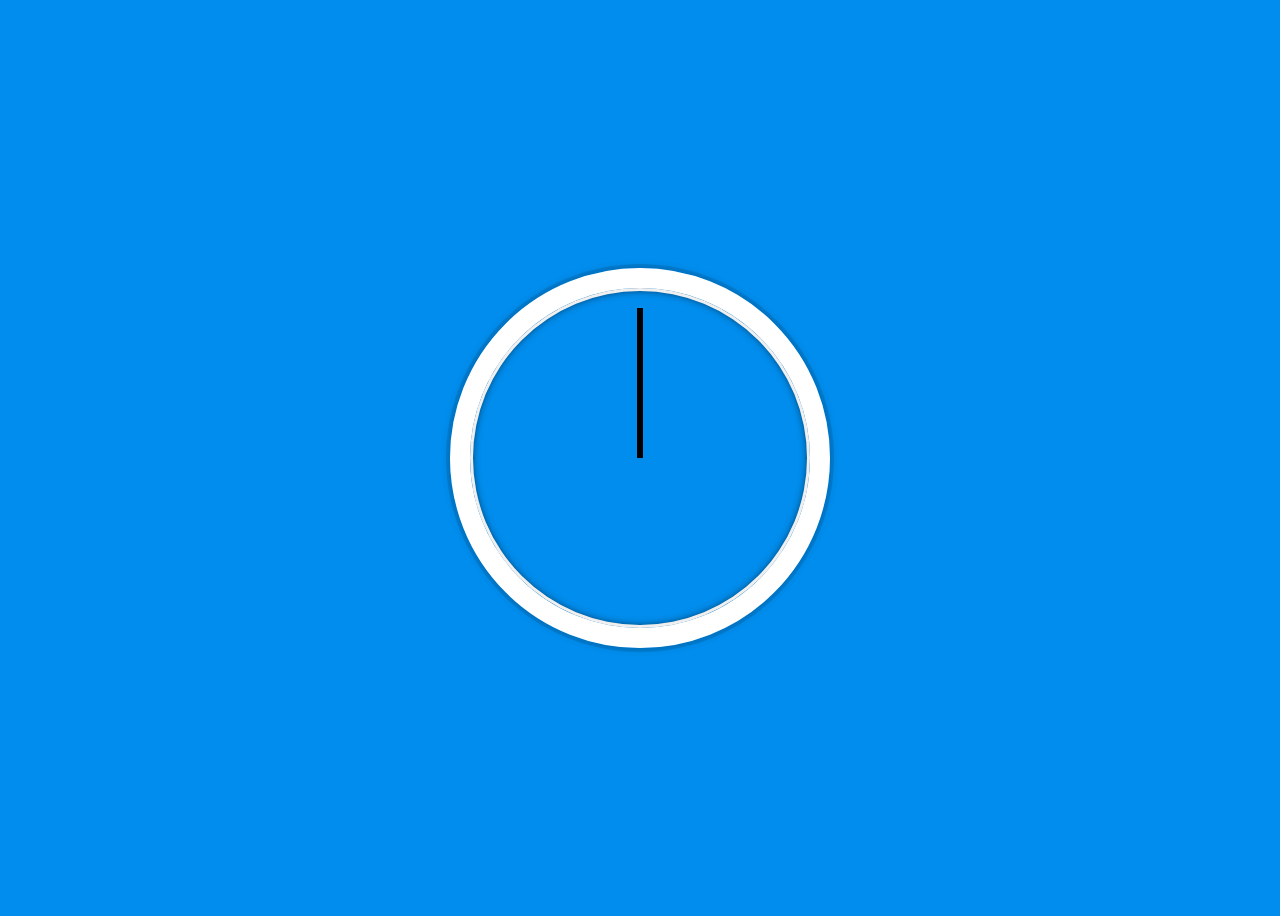
<file: proyectos/01 reloj/index.html>
<!DOCTYPE html>
<html>
  <head>
    <meta charset="utf-8">
    <title>Reloj con JS</title>
    <link rel="stylesheet" href="master.css">
  </head>
  <body>
    <div class="reloj">
      <div class="cara-reloj">
        <div class="aguja aguja-horas"></div>
        <div class="aguja aguja-minutos"></div>
        <div class="aguja aguja-segundos"></div>
      </div>
    </div>
  <script src="main.js" charset="utf-8"></script>
  </body>
</html>
</file>
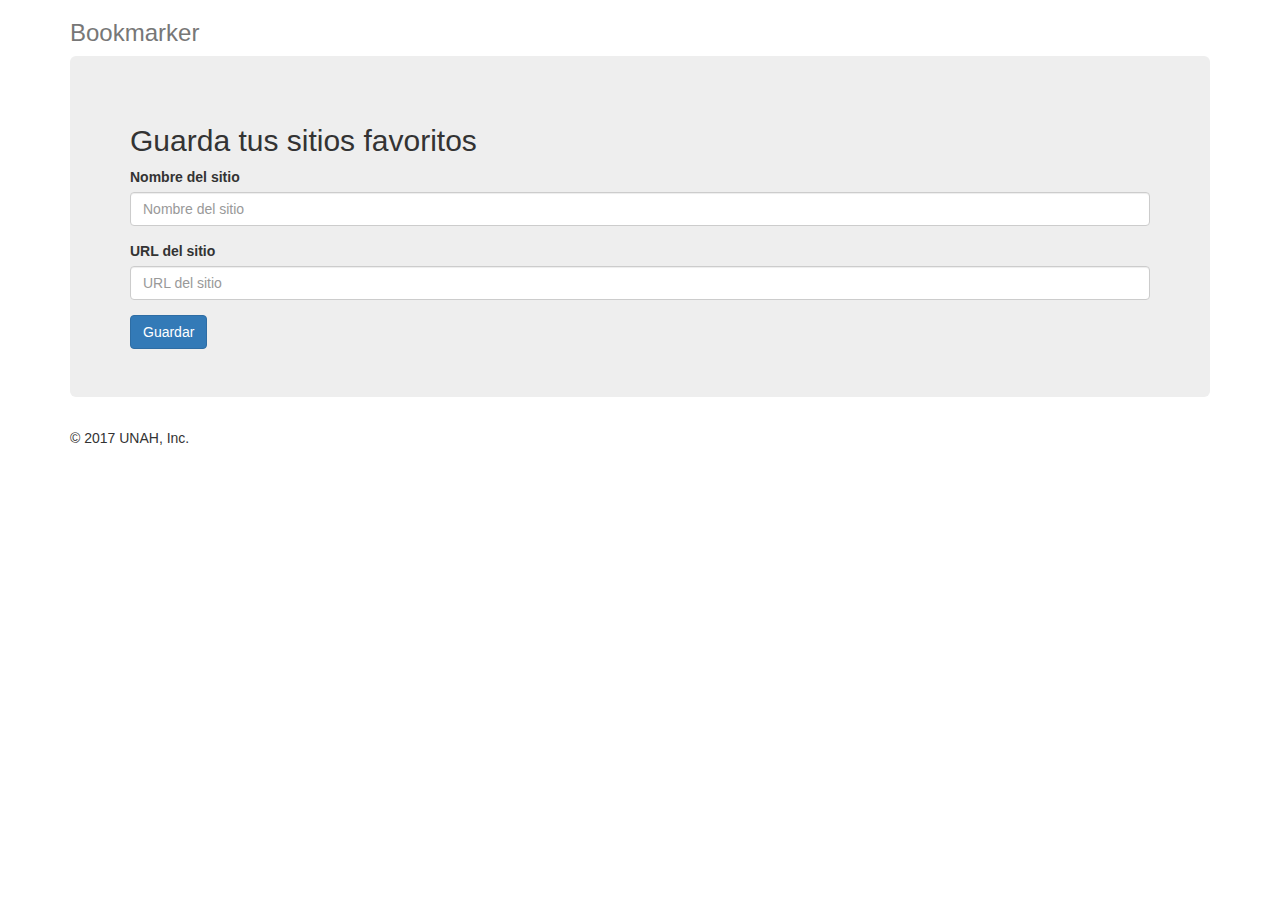
<file: proyectos/02 favoritos/index.html>
<!DOCTYPE html>
<html lang="en">
  <head>
    <meta charset="utf-8">
    <meta http-equiv="X-UA-Compatible" content="IE=edge">
    <meta name="viewport" content="width=device-width, initial-scale=1">
    <title>Bookmarker</title>

    <!-- Bootstrap core CSS -->
    <link href="https://maxcdn.bootstrapcdn.com/bootstrap/3.3.7/css/bootstrap.min.css" rel="stylesheet" integrity="sha384-BVYiiSIFeK1dGmJRAkycuHAHRg32OmUcww7on3RYdg4Va+PmSTsz/K68vbdEjh4u" crossorigin="anonymous">
  </head>

  <body onload="cargarFavoritos()">

    <div class="container">
      <div class="header clearfix">
        <nav>

        </nav>
        <h3 class="text-muted">Bookmarker</h3>
      </div>

      <div class="jumbotron">
        <h2>Guarda tus sitios favoritos</h2>
        <form id="formularioPrincipal">
          <div class="form-group">
            <label>Nombre del sitio</label>
            <input type="text" class="form-control" id="nombreSitio" placeholder="Nombre del sitio">
          </div>
          <div class="form-group">
            <label>URL del sitio</label>
            <input type="text" class="form-control" id="urlSitio" placeholder="URL del sitio">
          </div>
          <button type="submit" class="btn btn-primary">Guardar</button>
        </form>
      </div>

      <div class="row marketing">
        <div class="col-lg-12">
          <div id="resultadoFavoritos"></div>
        </div>
      </div>

      <footer class="footer">
        <p>&copy; 2017 UNAH, Inc.</p>
      </footer>

    </div> <!-- /container -->

    <!-- <script -->
    <!-- src="https://code.jquery.com/jquery-3.1.1.js" -->
    <!-- integrity="sha256-16cdPddA6VdVInumRGo6IbivbERE8p7CQR3HzTBuELA=" -->
    <!-- crossorigin="anonymous"></script> -->
    <!-- <script src="js/bootstrap.min.js"></script> -->
    <script src="main.js"></script>
  </body>
</html>
</file>
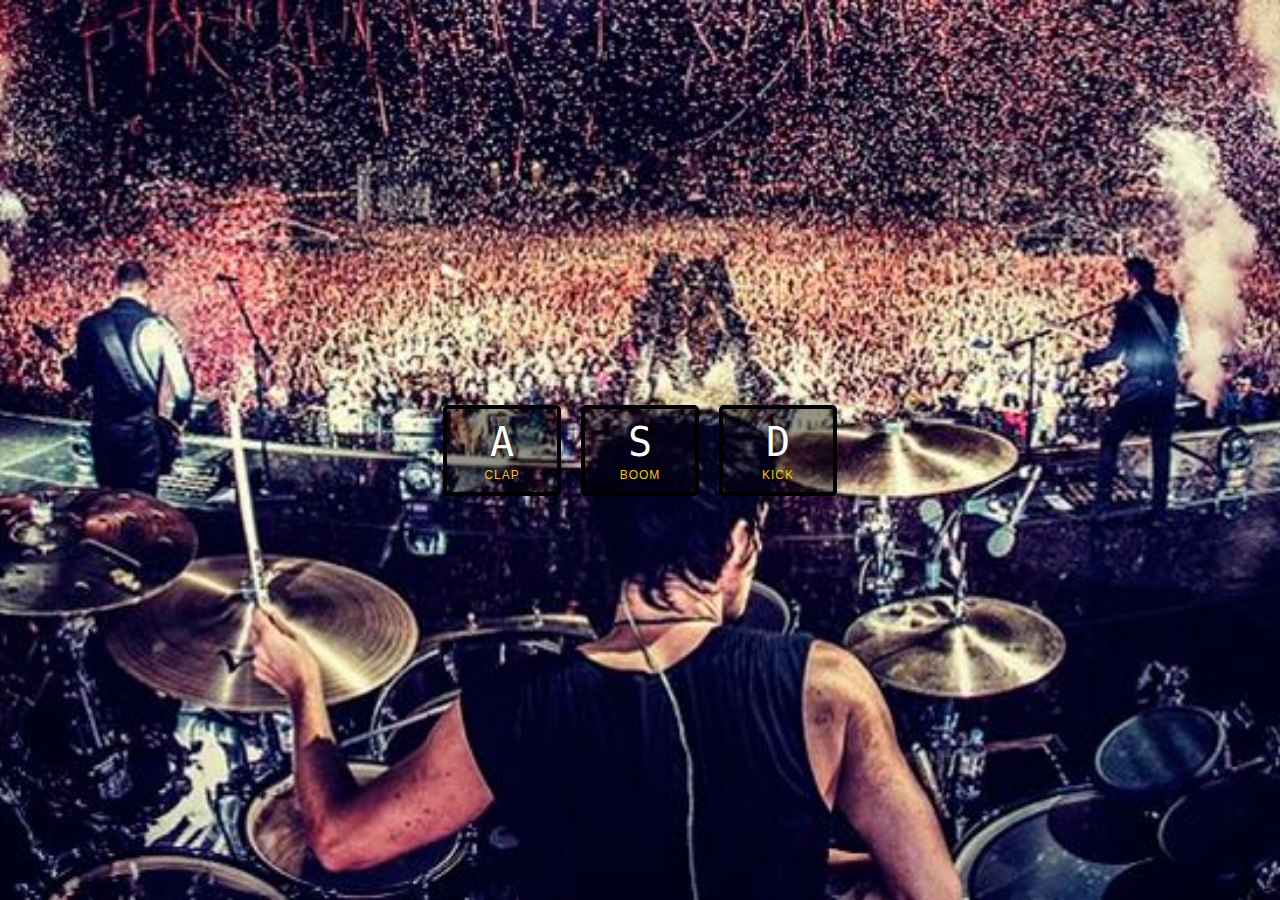
<file: proyectos/03 bateria/index.html>
<!DOCTYPE html>
<html>
  <head>
    <meta charset="utf-8">
    <title>Bateria</title>
    <link rel="stylesheet" href="master.css">
  </head>
  <body>
    <div class="keys">
      <div class="key" data-key="65">
        <kbd>A</kbd>
        <span class="sound">Clap</span>
      </div>
      <div class="key" data-key="83">
        <kbd>S</kbd>
        <span class="sound">Boom</span>
      </div>
      <div class="key" data-key="68">
        <kbd>D</kbd>
        <span class="sound">Kick</span>
      </div>
    </div>
    <sound src="sonidos/clap.wav" data-key="65"></sound>
    <sound src="sonidos/boom.wav" data-key="83"></sound>
    <sound src="sonidos/kick.wav" data-key="68"></sound>
  <script src="main.js" charset="utf-8"></script>
  </body>
</html>
</file>
<file: proyectos/01 reloj/master.css>
html {
 background:#018DED url(http://unsplash.it/1500/1000?image=881&blur=50);
 background-size:cover;
 font-family:'helvetica neue';
 text-align: center;
 font-size: 10px;
}

body {
 font-size: 2rem;
 display:flex;
 flex:1;
 min-height: 100vh;
 align-items: center;
}
.reloj {
 width: 30rem;
 height: 30rem;
 border:20px solid white;
 border-radius:50%;
 margin:50px auto;
 position: relative;
 padding:2rem;
 box-shadow:
   0 0 0 4px rgba(0,0,0,0.1),
   inset 0 0 0 3px #EFEFEF,
   inset 0 0 10px black,
   0 0 10px rgba(0,0,0,0.2);
 }
.cara-reloj {
 position: relative;
 width: 100%;
 height: 100%;
 transform: translateY(-3px);
}

.aguja {
  width: 50%;
  height: 6px;
  background: black;
  position: absolute;
  top: 50%;
  transform-origin: 100%;
  transform: rotate(90deg);
  transition: all 0.05s;
  transition-timing-function: cubic-bezier(0, 3.4, 1, 2.75);
}
</file>
<file: proyectos/03 bateria/master.css>
html {
  font-size: 10px;
  background:url(imagenes/bateria.jpg) bottom center;
  background-size: cover;
}
body,html {
  margin: 0;
  padding: 0;
  font-family: sans-serif;
}

.keys {
  display:flex;
  flex:1;
  min-height:100vh;
  align-items: center;
  justify-content: center;
}

.key {
  border:4px solid black;
  border-radius:5px;
  margin:1rem;
  font-size: 1.5rem;
  padding:1rem .5rem;
  transition:all .07s;
  width:100px;
  text-align: center;
  color:white;
  background:rgba(0,0,0,0.4);
  text-shadow:0 0 5px black;
}

.playing {
  transform:scale(1.1);
  border-color:#ffc600;
  box-shadow: 0 0 10px #ffc600;
}

kbd {
  display: block;
  font-size: 40px;
}

.sound {
  font-size: 1.2rem;
  text-transform: uppercase;
  letter-spacing: 1px;
  color:#ffc600;
}
</file>
